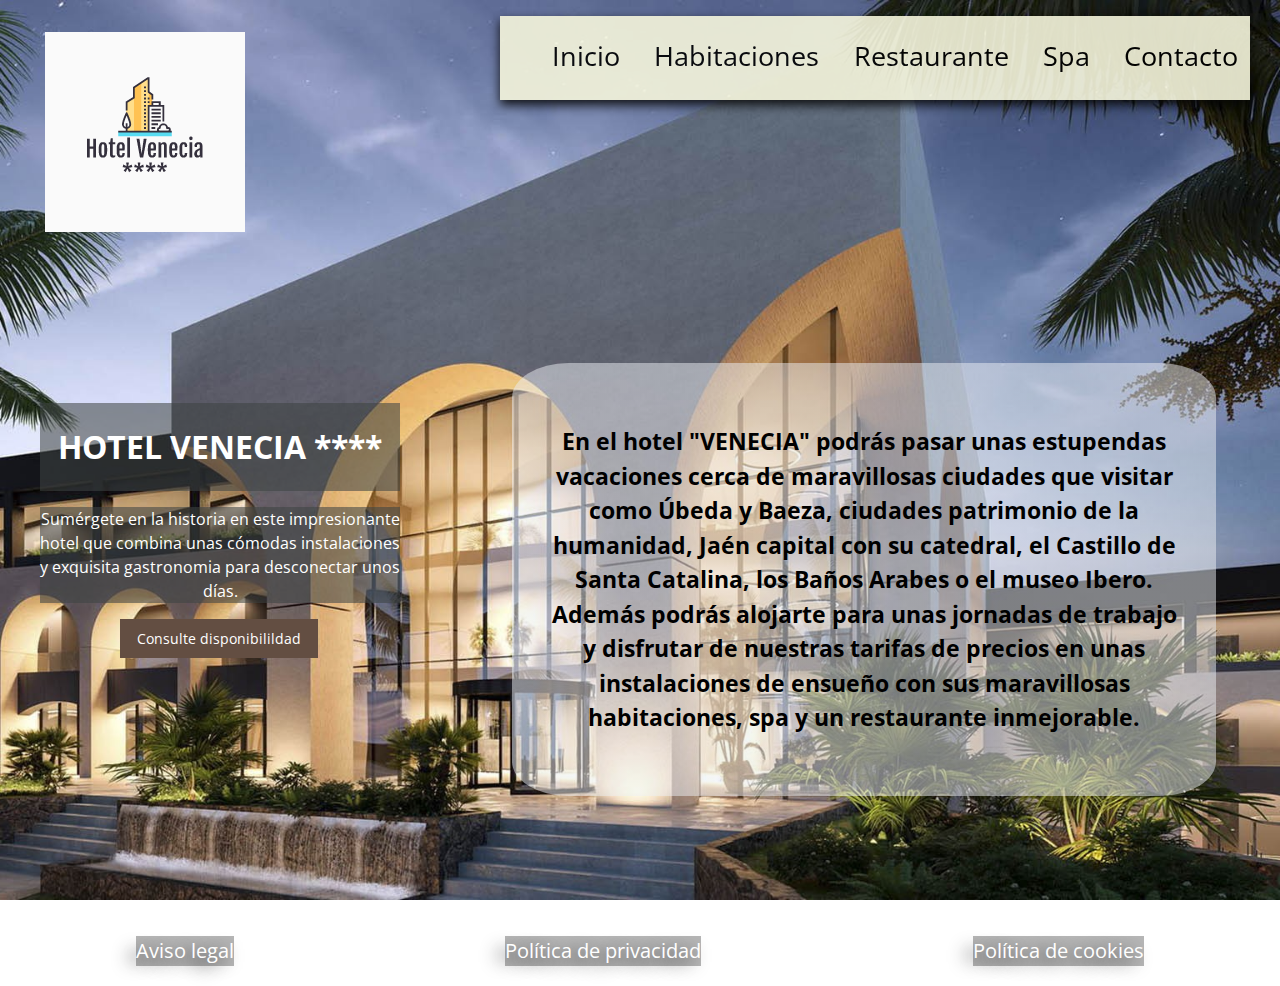
<file: index.HTML>
<!DOCTYPE html>
<html lang="es">
<head>
    <meta charset="UTF-8">
    <meta http-equiv="X-UA-Compatible" content="IE=edge">
    <meta name="viewport" content="width=device-width, initial-scale=1.0">
    <link rel="stylesheet" href="proyecto.css">
    <title>HOTEL VENECIA ****</title>
</head>
<body>
    <header>
        <div class="logotipo"><img src="./IMÁGENES/LOGOACTUAL.png"       alt="">
        </div>
        
        <nav>
            <ul>
                <li><a href="index.html">Inicio</a></li>
                <li><a href="./habitaciones.html">Habitaciones</a></li>
                <li><a href="./restaurante.html">Restaurante</a></li>
                <li><a href="./spa.html">Spa</a></li>
                <li><a href="./contacto.html">Contacto</a></li>
            </ul>
        </nav>
    </header>
    
    <main class="contenedor">
            <div id="menuizquierdo">
                <div class="treselementos">
                    <h1>HOTEL VENECIA ****</h1>
                    <p>Sumérgete en la historia en este impresionante hotel que combina unas cómodas instalaciones y exquisita gastronomia para desconectar unos días.</p>
                    <a href="./contacto.html">Consulte disponibilildad</a>
                
                </div>
            </div>

            <section class="textoprincipal">
                <p><b>En el hotel "VENECIA" podrás pasar unas estupendas vacaciones cerca de maravillosas ciudades que visitar como Úbeda y Baeza, ciudades patrimonio de la humanidad, Jaén capital con su catedral, el Castillo de Santa Catalina, los Baños Arabes o el museo Ibero.
                Además podrás alojarte para unas jornadas de trabajo y disfrutar de nuestras tarifas de precios en unas instalaciones de ensueño con sus maravillosas habitaciones, spa y un restaurante inmejorable.</p></b>
                </section>
            </main>
       
            <footer class="final">
                <p><a href="#">Aviso legal</a> </p>
                <p><a href="#">Política de privacidad</a></p>
                <p><a href="#">Política de cookies</a></p>
            </footer>
</body>
</html>
</file>
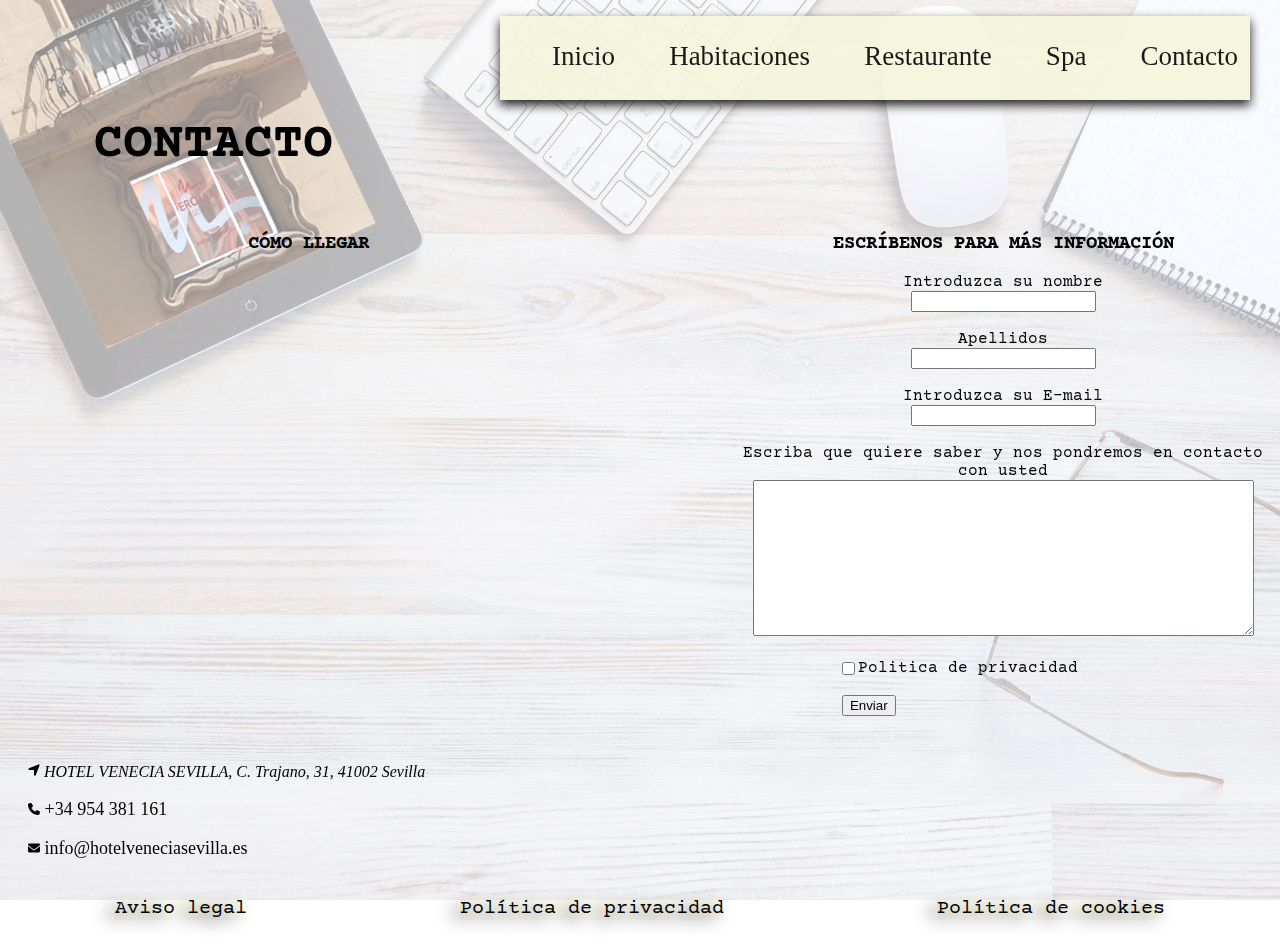
<file: contacto.html>
<!DOCTYPE html>
<html lang="en">
<head>
    <meta charset="UTF-8">
    <meta http-equiv="X-UA-Compatible" content="IE=edge">
    <meta name="viewport" content="width=device-width, initial-scale=1.0">
    <title>Contacto</title>
    <link rel="stylesheet" href="contacto.css">
</head>
<body>
    <h2>CONTACTO</h2>
         <nav>
            <ul>
                <li><a href="index.HTML">Inicio</a></li>
                <li><a href="./habitaciones.html">Habitaciones</a></li>
                <li><a href="./restaurante.html">Restaurante</a></li>
                <li><a href="./spa.html">Spa</a></li>
                <li><a href="./contacto.html">Contacto</a></li>
            </ul>
        </nav>
            
    <span class="contenedor">

        <main id="comollegarderecha">
            <h3>CÓMO LLEGAR</h3>
            <iframe src="https://www.google.com/maps/embed?pb=!1m18!1m12!1m3!1d3169.7594034800336!2d-5.997642824368887!3d37.395521772083455!2m3!1f0!2f0!3f0!3m2!1i1024!2i768!4f13.1!3m3!1m2!1s0xd126c0f40c0517f%3A0xb90476d861e43fba!2sHOTEL%20VENECIA%20SEVILLA!5e0!3m2!1ses!2ses!4v1670851459567!5m2!1ses!2ses" width="600" height="450" style="border:0;" allowfullscreen="" loading="lazy" referrerpolicy="no-referrer-when-downgrade"></iframe> <br><br>

        <div id="iconos">
            <address><img src="./IMÁGENES/iconomapa.svg" alt=""> HOTEL VENECIA SEVILLA, C. Trajano, 31, 41002 Sevilla</address>
            <p><img src="./IMÁGENES/ICONOTELEFONO.svg" alt=" "> +34 954 381 161</p>
            <p><img src="./IMÁGENES/ICONOEMAIL.svg" alt=" ">  info@hotelveneciasevilla.es</p>
        </div>
        </main>

        <main id="formularioizquierda">
            <h3>ESCRÍBENOS PARA MÁS INFORMACIÓN</h3>
            <section>
                    <label for="nombre">Introduzca su nombre</label><br>
                    <input type="text" required pattern="[a-z A-Z]{3,}"><br><br>
                    <label for="apellido">Apellidos</label> <br>
                    <input type="text" id="apellido"required pattern="[a-z A-Z]{3,}"> <br><br>
                    <label for="email">Introduzca su E-mail</label><br>
                    <input type="text"> <br><br>
                    <label for="descripción">Escriba que quiere saber y nos pondremos en contacto con usted</label><br>
                    <textarea name="descripción" id="descripción" cols="60" rows="10" maxlength="20"20></textarea> <br><br>
            </section>
                <div id="botones">
                    <input type="checkbox" id="politica de privacidad" name="politica de privacidad" value="politica de privacidad">
                    <label for="politica de privacidad">Politica de privacidad</label>
                    <br><br>
                    <input type="submit" value="Enviar"Enviar>
                </div>
        </main>
</span>
</body>
<footer class="final">
    <p><a href="#">Aviso legal</a> </p>
    <p><a href="#">Política de privacidad</a></p>
    <p><a href="#">Política de cookies</a></p>
</footer>
</html>
</file>
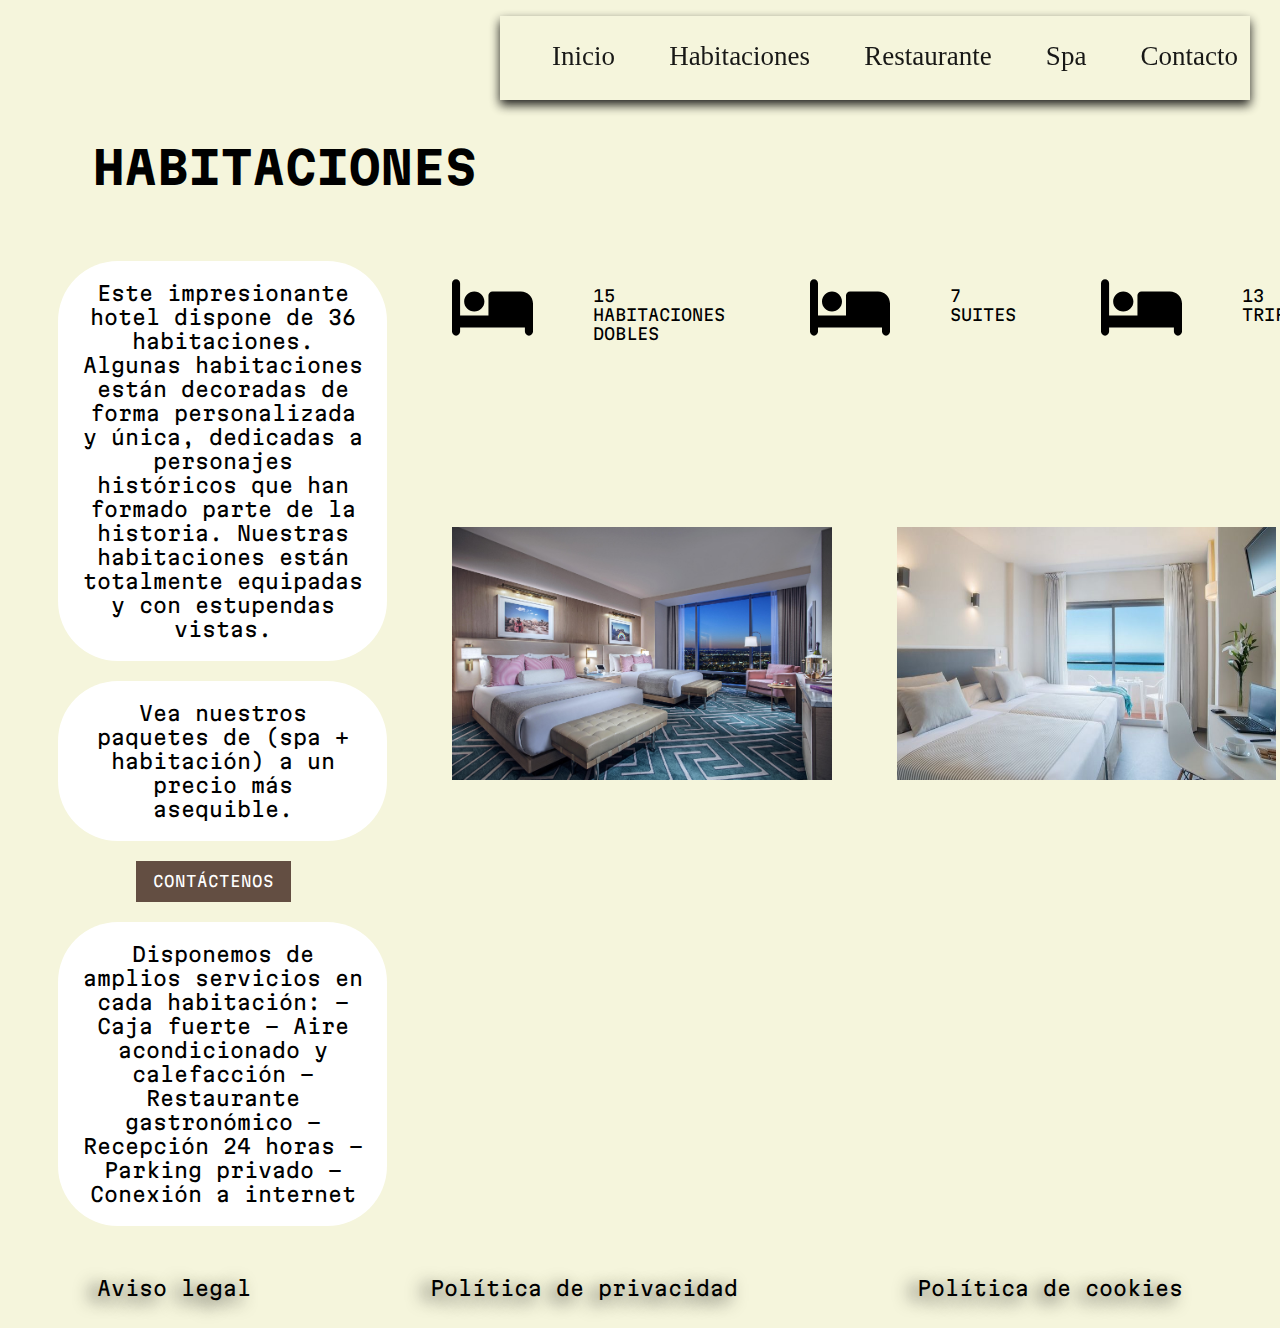
<file: habitaciones.html>
<!DOCTYPE html>
<html lang="en">
<head>
    <meta charset="UTF-8">
    <meta http-equiv="X-UA-Compatible" content="IE=edge">
    <meta name="viewport" content="width=device-width, initial-scale=1.0">
    <title>HABITACIONES</title>
    <link rel="stylesheet" href="habitaciones.css">
</head> 
<body>
    <h2>HABITACIONES</h2>
         <nav>
            <ul>
                <li><a href="index.HTML">Inicio</a></li>
                <li><a href="./habitaciones.html">Habitaciones</a></li>
                <li><a href="./restaurante.html">Restaurante</a></li>
                <li><a href="./spa.html">Spa</a></li>
                <li><a href="./contacto.html">Contacto</a></li>
            </ul>
        </nav>
        
    <main>
        <div class="derecha">
                <p>Este impresionante hotel dispone de 36 habitaciones.
                
                 Algunas habitaciones están decoradas de forma personalizada y única, dedicadas a personajes históricos que han formado parte de la historia. 

                Nuestras habitaciones están totalmente equipadas y con estupendas vistas.</p>
        
                <p>Vea nuestros paquetes de (spa + habitación) a un precio más asequible.</p>

        <a href="./contacto.html">CONTÁCTENOS</a>
        <p> Disponemos de amplios servicios en cada habitación:
            - Caja fuerte
            - Aire acondicionado y calefacción
            - Restaurante gastronómico
            - Recepción 24 horas
            - Parking privado
            - Conexión a internet
        </p>
        </div>
       
        <div id="izquierda">
            
            <div class="iconos">
                <img src="./IMÁGENES/icono cama.svg" alt=" ">
                <p> 15 HABITACIONES DOBLES</p>
                <img src="./IMÁGENES/icono cama.svg" alt=" ">
                <p>7 SUITES</p>
                <img src="./IMÁGENES/icono cama.svg" alt=" ">
                <p>13 TRIPLES</p>
            </div>
            
            
            <div id="imageneshabitaciones">
                <img src="./IMÁGENES/HABITACION 1.jpeg" alt=" ">
                <img src="./IMÁGENES/HABITACION 2.jpg" alt=" ">
            </div>
        </div>
    </main> 

    <footer class="final">
        <p><a href="#">Aviso legal</a> </p>
        <p><a href="#">Política de privacidad</a></p>
        <p><a href="#">Política de cookies</a></p>
    </footer>

</body>

</html>
</file>
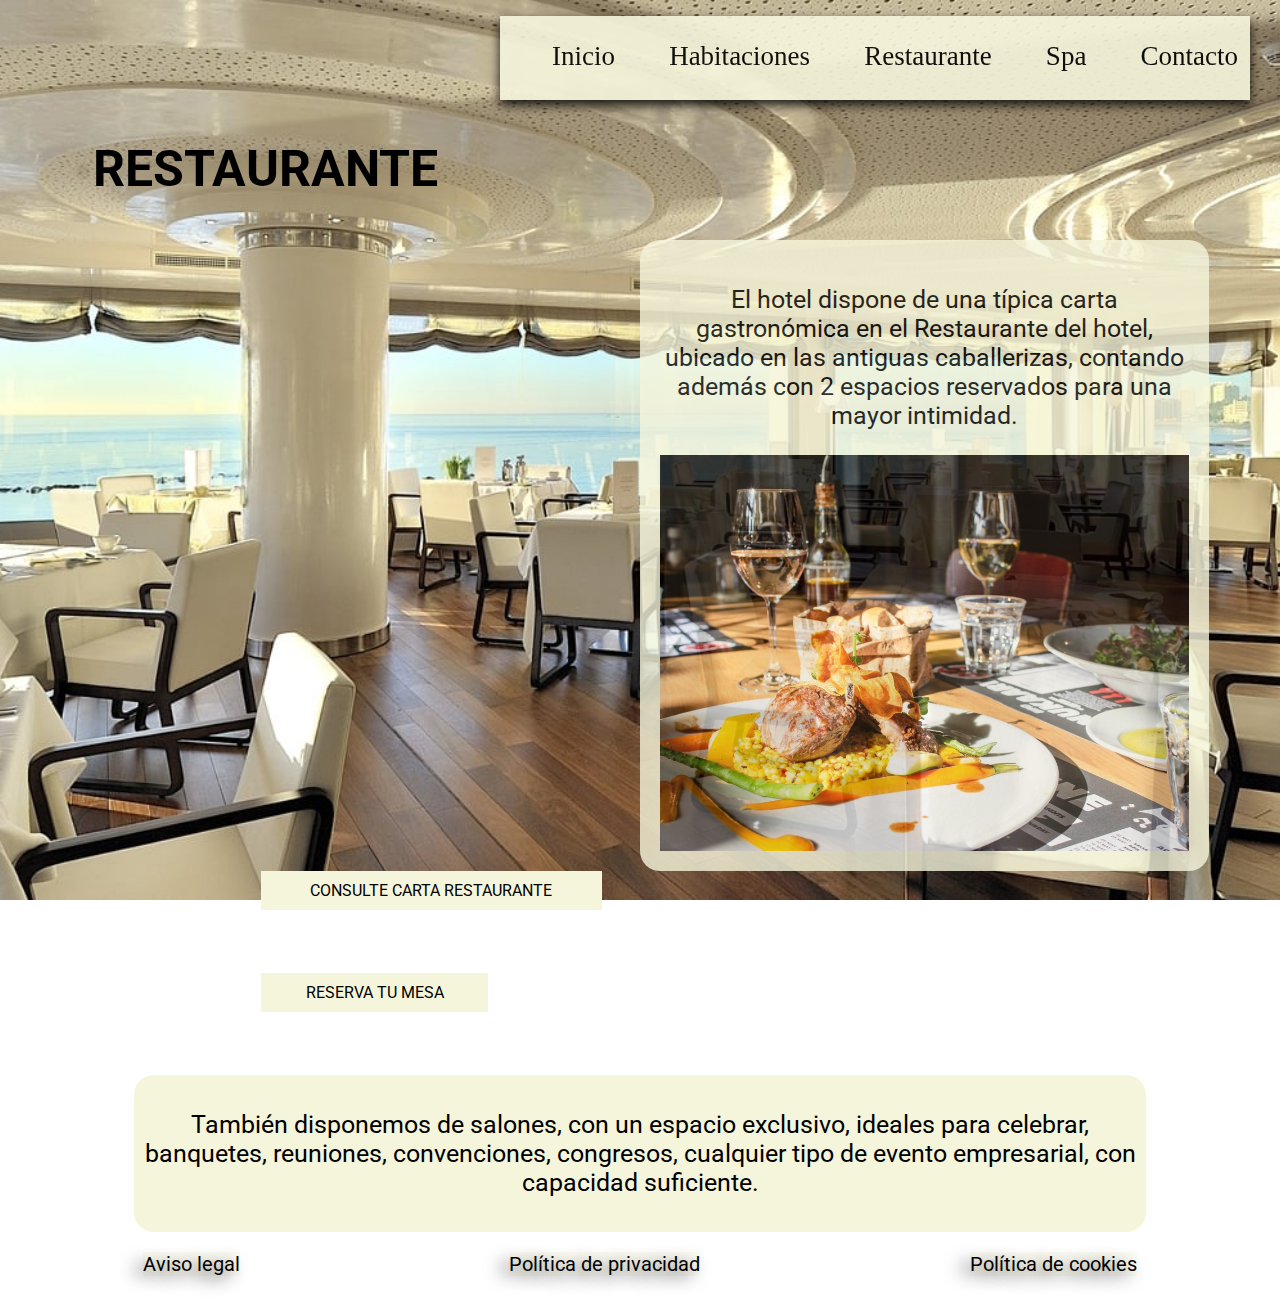
<file: restaurante.html>
<!DOCTYPE html>
<html lang="en">
<head>
    <meta charset="UTF-8">
    <meta http-equiv="X-UA-Compatible" content="IE=edge">
    <meta name="viewport" content="width=device-width, initial-scale=1.0">
    <title>RESTAURANTE</title>
    <link rel="stylesheet" href="restaurante.css">
</head>
<body>
    <main id="RESTAURANTE">
        <h2>RESTAURANTE</h2>
        <nav>
            <ul>
                <li><a href="index.HTML">Inicio</a></li>
                <li><a href="./habitaciones.html">Habitaciones</a></li>
                <li><a href="./restaurante.html">Restaurante</a></li>
                <li><a href="./spa.html">Spa</a></li>
                <li><a href="./contacto.html">Contacto</a></li>
            </ul>
        </nav>

        <div class="parrafo">
        <p>El hotel dispone de una típica carta gastronómica en el Restaurante del hotel, ubicado en las antiguas caballerizas, contando además con 2 espacios reservados para una mayor intimidad.</p> 
        <img src="./RESTAURANTE/imagen.jpg" alt=" ">
         </div>

        <div id="enlace1">
            <a href="./RESTAURANTE/carta restaurante.pdf"target="_blank">CONSULTE CARTA RESTAURANTE</a>
        </div>

        <div id="enlace2">
            <a href="./contacto.html">RESERVA TU MESA</a>
        </div>
    </main>
    <div class="parrafo2">
        <p>También disponemos de salones, con un espacio exclusivo, ideales para celebrar, banquetes, reuniones, convenciones, congresos, cualquier tipo de evento empresarial, con capacidad suficiente.</p>
    </div>
    </main>
</body>
<footer class="final">
    <p><a href="#">Aviso legal</a> </p>
    <p><a href="#">Política de privacidad</a></p>
    <p><a href="#">Política de cookies</a></p>
</footer>
</html>
</file>
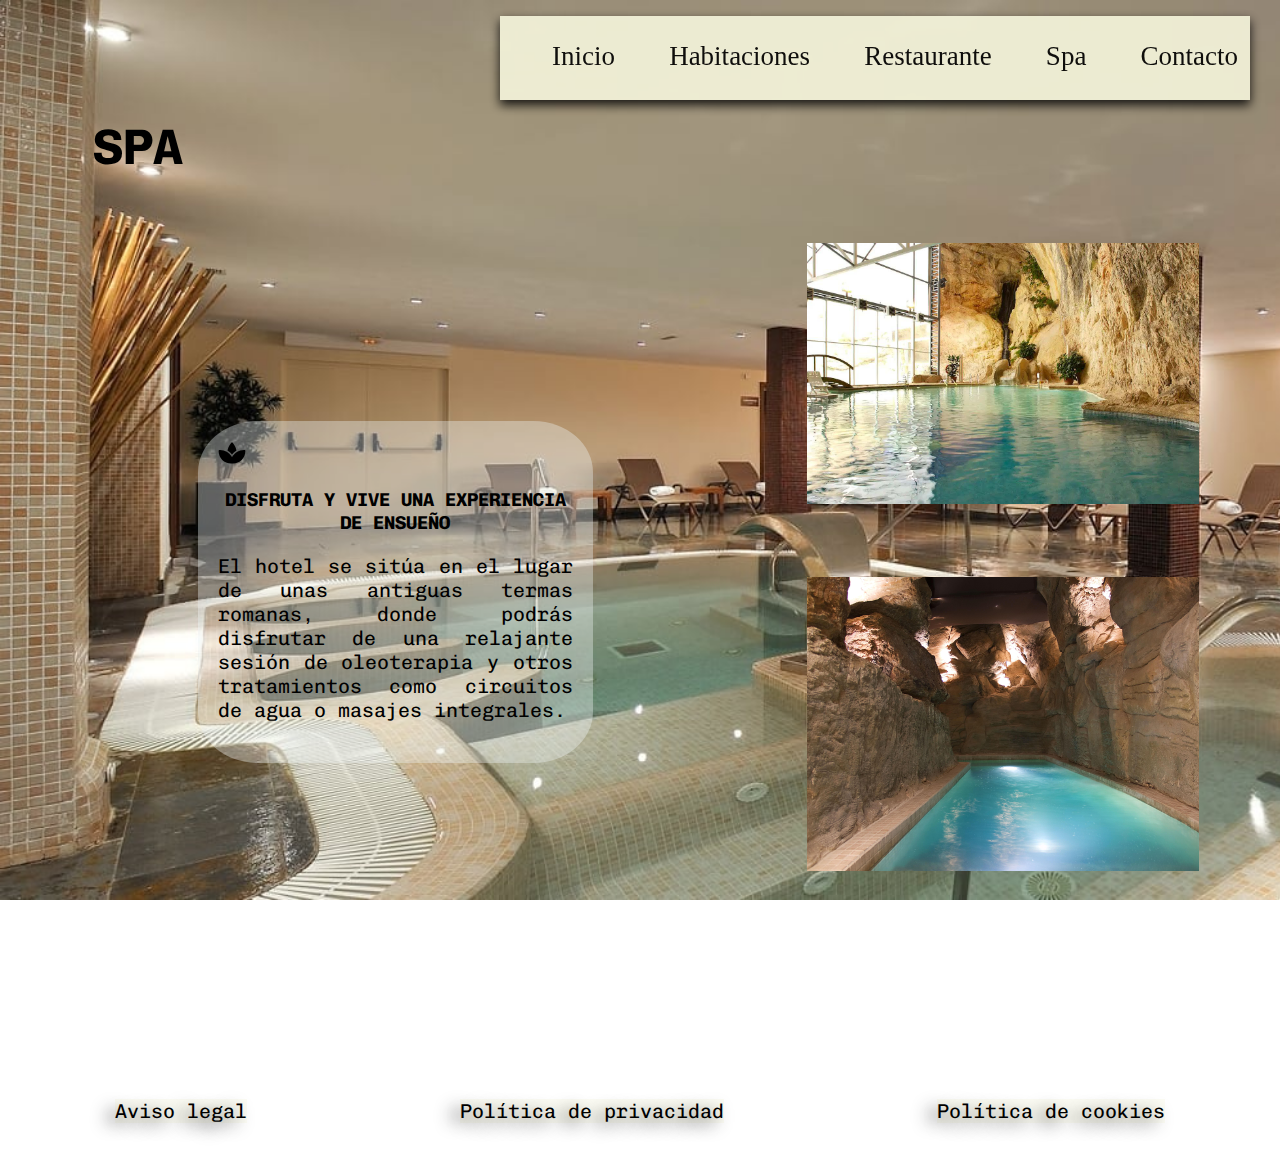
<file: spa.html>
<!DOCTYPE html>
<html lang="en">
<head>
    <meta charset="UTF-8">
    <meta http-equiv="X-UA-Compatible" content="IE=edge">
    <meta name="viewport" content="width=device-width, initial-scale=1.0">
    <title>SPA</title>
    <link rel="stylesheet" href="spa.css">
</head>
<body>
    <h2>SPA</h2>
    <nav>
       <ul>
           <li><a href="index.HTML">Inicio</a></li>
           <li><a href="./habitaciones.html">Habitaciones</a></li>
           <li><a href="./restaurante.html">Restaurante</a></li>
           <li><a href="./spa.html">Spa</a></li>
           <li><a href="./contacto.html">Contacto</a></li>
       </ul>
   </nav>

    <div class="contenedor">
        <div id="spa">
            <img src="./RESTAURANTE/spa-solid.svg" alt="">
            <h3>DISFRUTA Y VIVE UNA EXPERIENCIA DE ENSUEÑO</h3>
            <p>El hotel se sitúa en el lugar de unas antiguas termas romanas, donde podrás disfrutar de una relajante sesión de oleoterapia y otros tratamientos como circuitos de agua o masajes integrales.</p>
        </div>
        <div id="imagenesizquierda">
            <img src="./RESTAURANTE/imagen balneario.jpg" alt=" ">
            <img src="./RESTAURANTE/imagen balneario 2.jpg" alt=" ">

        </div>
    </div>
</body>

<footer class="final">
    <p><a href="#">Aviso legal</a> </p>
    <p><a href="#">Política de privacidad</a></p>
    <p><a href="#">Política de cookies</a></p>
</footer>
</html>
</file>
<file: proyecto.css>
@import url('https://fonts.googleapis.com/css2?family=Open+Sans:wght@300&display=swap');


body{ font-family: 'Open Sans', sans-serif;
    margin: 0;
    line-height: 1.5;
    color: #212529;
   background-image: url(./IMÁGENES/imagen1inicio.jpg);
   background-position: center;
   background-repeat: no-repeat;
   background-size: cover;
   background-attachment: fixed;}

   nav ul{
    margin-right: 30px;
    margin-left: 500px;
    background-color: beige;
    opacity: 0.9;
    box-shadow: 0 5px 10px rgb(7 7 7);
    position: fixed;
    top: 0;
    display: flex;
    justify-content: space-between;
    align-items: center;
    left: 0;
    right: 0;}

a:hover{background-color:black ;color: white;}


nav ul li{display: inline-block;
        line-height: 80px;
        margin: 0 5px;}

nav ul li a{font-size: 27px;
            padding: 7px;
            color: black;text-decoration: none; 
            text-align: center;
            width: 500px;
            height: 500px;}


.contenedor{ display: flex;
    flex-direction:row;
    justify-content: center;
    margin-top: 125px;}

#menuizquierdo{width: 30%;color: black;}

.logotipo{width: 100%;
    height: auto;
    position: relative;
    text-align: center;}

.treselementos{width: 360px;
    padding: 40px;}

.treselementos h1{font-size: 32px;
        font-weight: bold;
        padding: 20px 0;margin-bottom: 0.5rem;margin-top: 0;display: block;
        margin-inline-start: 0px;
    margin-inline-end: 0px; color: white;text-align: center;background: rgba(62, 67, 68, 0.566);color: white;}

.treselementos p{
    text-align: center; background: rgba(62, 67, 68, 0.566); color: white;}

.treselementos a{
    color: #fff;
    background-color: #634e42;
    border-color: #634e42;
    border-radius: 0;
    font-size: 14px;
    padding: 0.5rem 1rem;display: inline-block;
    font-weight: 400;text-align: center;
    vertical-align: middle;user-select: none;border: 1px solid transparent;text-decoration: none;margin-left: 80px;}

.logotipo{width: 18%;
    height: 20px;
    position: relative;
    display: inline-block;
    padding-top: 2rem;
    padding-bottom: 2rem;
    margin-right: 2rem;
    margin-left: 30px;}



.imagenprincipal{
    position: relative;
    height: 100%;}

.textoprincipal{
    width: 65%;
    font-size: 23px;box-sizing: border-box;
    text-align: center;
   margin-left: 10%;
   margin-right: 5%;
    color: black;
    padding: 3%;
    border-radius: 8%;
    background: linear-gradient(rgba(236, 239, 244, 0.5),rgba(236, 239, 244, 0.5));}
       
    footer{
        display: flex;
    align-items: center;
    font-size: 20px;
    justify-content: space-around;
    text-shadow: -8px 5px 17px rgb(0 0 0 / 86%);
    color:white;margin-top: 120px;}

    footer p {
    
    background-color: rgba(13, 13, 13, 0.3);}
    
   footer a{
    text-decoration: none;
    color: white;}
   
    @media screen and (max-width:1024px) {
        .contenedor{flex-direction: column-reverse;position: relative;}

        nav ul{
            display: flex;
            flex-direction: column;
            padding-top: 2rem;
            padding-bottom: 2rem;
            margin-left: 10px;width: 35%;
            height: auto;position: relative;
            display: none;}}
       
    @media screen and (max-width:1217px){
    nav ul li a{ font-size:17px;}}
</file>
<file: contacto.css>
@import url('https://fonts.googleapis.com/css2?family=Courier+Prime:ital@1&display=swap');

body{
    background-image: url(./IMÁGENES/fondo-contacto.jpg);
    background-repeat: no-repeat;
    background-size: cover;
    background-attachment:fixed;}

nav ul{
    margin-right: 30px;
    margin-left: 500px;
    background-color: beige;
    opacity: 0.9;
    box-shadow: 0 5px 10px rgb(7 7 7);
    position: fixed;
    top: 0;
    display: flex;
    justify-content: space-between;
    align-items: center;
    left: 0;
    right: 0;}

nav{position: relative;
    z-index: 7;}

a:hover{background-color:black ;color: white;}

nav ul li{display: inline-block;
        line-height: 80px;
        margin: 0 5px;}

nav ul li a{font-size: 27px;
            padding: 7px;
            color: black;text-decoration: none; 
            text-align: center;
            width: 500px;
            height: 500px;}

h2{
 margin-top: 117px;
 margin-left: 85px;
 font-size: 50px;
 font-family: 'Courier Prime', monospace;}

h3{
   text-align: center;
   font-family: 'Courier Prime', monospace;}

   
.contenedor{
    display: flex;
    flex-direction:row;
    justify-content: center;}
    
iframe{
    margin-left: 2.5%;}

#iconos{
    width: 3%;
    height: 3%;
    margin-left: 40px;
    display:inline;}

#iconos img{
    width: 2%;
    height: 2%;
    margin-left: 20px;}

#formularioizquierda{
    flex-direction: column;
    display: flex;
    width:50%;
    text-align: center;
    margin-left: 10%;
    font-family: 'Courier Prime', monospace;}


#iconos p{font-size: 18px;}

#botones input{
    float: left;
    margin-left: 20%;}

#botones label{
float:left;}

footer{
    display: flex;
    align-items: center;
    font-size: 20px;
    justify-content: space-around;text-shadow: -8px 5px 17px rgb(0 0 0 / 86%);
    color:black;
    font-family: 'Courier Prime', monospace;}

footer p {
background-color: rgb(245 245 220 / 30%);}
    
footer a{
    text-decoration: none;
    color: black;
   } 

   @media screen and (max-width:1024px) {
    .contenedor{flex-direction: column-reverse;position: relative;}

    nav ul{
        display: flex;
        flex-direction: column;
        padding-top: 2rem;
        padding-bottom: 2rem;
        margin-left: 10px;width: 35%;
        height: auto;
        position: relative;
        display: none;

    }}
 
@media screen and (max-width:1217px){
nav ul li a{ font-size:17px;}}
</file>
<file: habitaciones.css>
@import url('https://fonts.googleapis.com/css2?family=Open+Sans:wght@300&display=swap');
@import url('https://fonts.googleapis.com/css2?family=Martian+Mono:wght@100&display=swap');

body{background-color: beige;}

nav ul{
    margin-right: 30px;
    margin-left: 500px;
    background-color: beige;
    opacity: 0.9;
    box-shadow: 0 5px 10px rgb(7 7 7);
    position: fixed;
    top: 0;
    display: flex;
    justify-content: space-between;
    align-items: center;
    left: 0;
    right: 0;}

a:hover{background-color:black ;color: white;}

nav ul li{display: inline-block;
        line-height: 80px;
        margin: 0 5px;}

nav ul li a{font-size: 27px;
            padding: 7px;
            color: black;text-decoration: none; 
            text-align: center;
            width: 500px;
            height: 500px;}

h2{
font-family: 'Martian Mono', monospace;
 margin-top: 140px;
 margin-left: 85px;
 font-size: 45px;}

 main{display: flex;
    flex-direction:row;
    justify-content: center;
}

.derecha a{
    color: #fff;
    background-color: #634e42;
    border-color: #634e42;
    border-radius: 0;
    font-size: 15px; 
    padding: 0.5rem 1rem;display: inline-block;
    font-weight: 400;
    vertical-align: middle;user-select: none;border: 1px solid transparent;line-height: 1.5;text-decoration: none;margin-right: 10%;
    }

div.derecha {
  
    padding: 10px;
    font-size: 25px;
    border-radius: 60px;
    font-family: 'Martian Mono', monospace;
  
    width: 50%;margin-left: 40px;
    text-align: center;}

.derecha p{ 
    padding: 20px;
    text-align: center;
    font-size: 20px;
    border-radius: 60px;background-color: white;
    font-family: 'Martian Mono', monospace;
     margin-right: 15px;

}

.iconos{width: 23%;display:flex;}

div#izquierda{
    flex-direction: column;
    display: flex;
    width:50%;
    margin-right: 18%;
}

#izquierda img{padding: 20px;
margin-left: 20px;
margin-right: 5px;justify-content: center;
text-align: center;}

#izquierda p{padding: 25px;
    margin-left: 10px;
    margin-right: 20px;margin-top: 20px;
    justify-content:center;
padding-top: 35px;font-family: 'Martian Mono', monospace;}

#imageneshabitaciones{
    width: 60%;
    display:flex;margin-top: 123px;
}


#imageneshabitaciones img{
    width: 100%;
}

footer{
    display: flex;
align-items: center;
font-size: 20px;
justify-content: space-around;text-shadow: -8px 5px 17px rgb(0 0 0 / 86%);color:black;font-family: 'Martian Mono', monospace;}

footer p {

background-color: rgb(245 245 220 / 30%);
}
footer a{
    text-decoration: none;
    color: black;
   } 
   @media screen and (max-width:1024px) {
    main{flex-direction: column-reverse;
        position: relative;}
        .iconos{flex-direction: column;
        width: 50%;}
        #imageneshabitaciones{width: 80%;}

    nav ul{
        display: flex;
        flex-direction: column;
        padding-top: 2rem;
        padding-bottom: 2rem;
        margin-left: 10px;width: 35%;
        height: auto;position: relative;
        display: none; }}
   
@media screen and (max-width:1217px){
nav ul li a{ font-size:17px;}}
</file>
<file: restaurante.css>
@import url('https://fonts.googleapis.com/css2?family=Roboto:wght@300&display=swap');

body{background-image:url(./IMÁGENES/RESTAURANTE3.jpg);background-position: center;
    background-repeat: no-repeat;
    background-size: cover;
    background-attachment: fixed;}

nav ul{
    margin-right: 30px;
    margin-left: 500px;
    background-color: beige;
    opacity: 0.9;
    box-shadow: 0 5px 10px rgb(7 7 7);
    position: fixed;
    top: 0;
    display: flex;
    justify-content: space-between;
    align-items: center;
    left: 0;
    right: 0;}

a:hover{background-color:black ;color: white;}

nav ul li{display: inline-block;
        line-height: 80px;
        margin: 0 5px;}

nav ul li a{font-size: 27px;
            padding: 7px;
            color: black;text-decoration: none; 
            text-align: center;
            width: 500px;
            height: 500px;}


h2{font-family: 'Martian Mono', monospace;
 margin-top: 140px;
 margin-left: 85px;
 font-size: 50px;font-family: 'Roboto', sans-serif;}

 nav{ position: relative;
    z-index: 7;
}

.parrafo{ 
    font-size: 25px;
    border-radius: 20px;
    margin-left: 50%;
    text-align: center;
    color: black;
    background-color: beige;
    display:flex;
    flex-direction: column;
    margin-right: 5%;
    padding: 20px;
    opacity: 0.8;
    position: relative;
    z-index: 6;font-family: 'Roboto', sans-serif;}
    
    div#enlace1{
    margin-left: 20%;
    margin-right: 53%;
    background-color: beige;
    margin-bottom: 5%;
    text-align: center;
    font-size: 16px;
    padding: 10px;position: relative;
    z-index: 6;font-family: 'Roboto', sans-serif;
    
}
div a{text-decoration: none;color: black;}

div#enlace2{margin-left: 20%;
    margin-right: 62%;
    background-color: beige;
    margin-bottom: 5%;
    text-align: center;
    font-size: 16px;
    padding: 10px;position: relative;
    z-index: 6;font-family: 'Roboto', sans-serif;
   
    
}
.parrafo2{
    padding: 10px;
    font-size: 25px;
    border-radius: 20px;
    text-align: center;
   color: black;
   background-color: beige;
   margin-left: 10%;
    margin-right: 10%;font-family: 'Roboto', sans-serif;
    margin-top: 5%;}

    footer{
        display: flex;
    align-items: center;
    font-size: 20px;
    justify-content: space-around;text-shadow: -8px 5px 17px rgb(0 0 0 / 86%);color:black}

footer p {
    background-color: rgb(245 245 220 / 30%);
    font-family: 'Roboto', sans-serif;}
footer a{text-decoration: none;
        color: black;
       } 
        
@media screen and (max-width:1024px) {
        .contenedor{flex-direction: column-reverse;position: relative;}

nav ul{
    display: flex;
    flex-direction: column;
    padding-top: 2rem;
    padding-bottom: 2rem;
    margin-left: 10px;width: 35%;
    height: auto;position: relative;
    display: none;}}
       
    @media screen and (max-width:1217px){
    nav ul li a{ font-size:17px;}}
</file>
<file: spa.css>
@import url('https://fonts.googleapis.com/css2?family=Chivo+Mono:wght@300&display=swap');
body{background-image: url(./RESTAURANTE/IMAGEN\ SPA\ -\ copia.jpg);background-repeat: no-repeat;
    background-size: cover;
    background-attachment: fixed;}

nav ul{
    margin-right: 30px;
    margin-left: 500px;
    background-color: beige;
    opacity: 0.9;
    box-shadow: 0 5px 10px rgb(7 7 7);
    position: fixed;
    top: 0;
    display: flex;
    justify-content: space-between;
    align-items: center;
    left: 0;
    right: 0;}

a:hover{background-color:black ;color: white;}

nav ul li{display: inline-block;
        line-height: 80px;
        margin: 0 5px;}

nav ul li a{font-size: 27px;
            padding: 7px;
            color: black;text-decoration: none; 
            text-align: center;
            width: 500px;
            height: 500px;}

h2{
 margin-top: 117px;
 margin-left: 85px;font-family: 'Chivo Mono', monospace;
 font-size: 50px;}

 .contenedor{
    display: flex;
    flex-direction:row;
    justify-content: center;
}

#spa{
   
    background: rgba(240, 243, 244, 0.374);
    margin-left: 15%;
    margin-top: 16%;
    margin-bottom: 25%;
    padding: 20px;
    border-radius: 15%;
    margin-right: 15%;font-family: 'Chivo Mono', monospace;
    align-items: center;}

#spa h3{
    text-align: center;font-family: 'Chivo Mono', monospace;
}
#spa p{text-align: justify;font-size: 20px;
    font-family: 'Chivo Mono', monospace;}

#spa img{
    width: 8%;
    height: 8%;

}

#imagenesizquierda img{flex-direction: column;
    display: flex;
    width:80%;
padding: 5%; margin-bottom: 5%;
}
footer{
    display: flex;
align-items: center;
font-size: 20px;
justify-content: space-around;text-shadow: -8px 5px 17px rgb(0 0 0 / 86%);color:black}

footer p {
    font-family: 'Chivo Mono', monospace;
background-color: rgb(245 245 220 / 30%);
}
footer a{
    text-decoration: none;
    color: black;
   } 
   
 @media screen and (max-width:1024px) {
        .contenedor{flex-direction: column-reverse;position: relative;}

 nav ul{
    display: flex;
    flex-direction: column;
    padding-top: 2rem;
    padding-bottom: 2rem;
    margin-left: 10px;width: 35%;
    height: auto;position: relative;
    display: none;}}
       
    @media screen and (max-width:1217px){
    nav ul li a{ font-size:17px;}}
</file>
